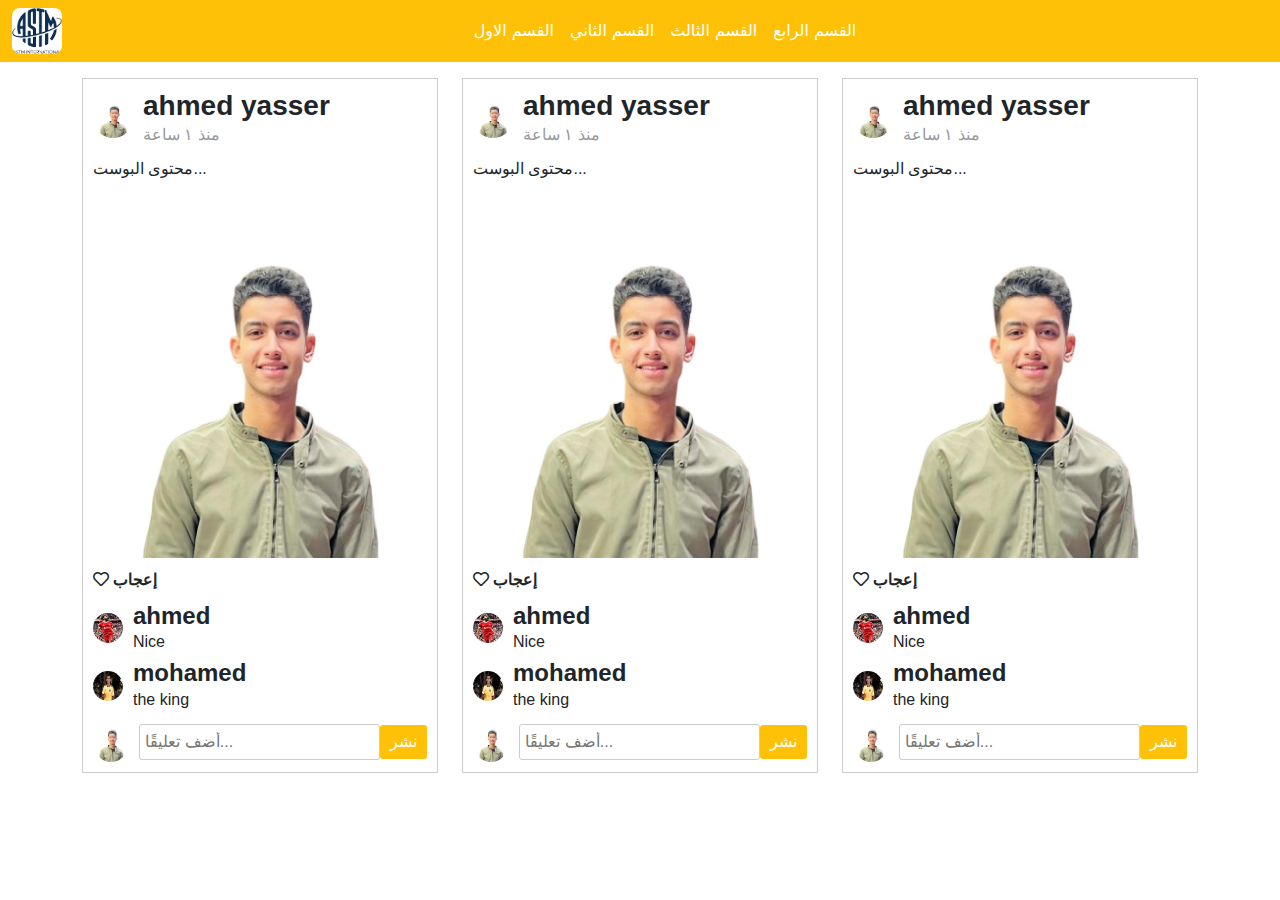
<file: indexx.html>
<!DOCTYPE html>
<html lang="en">
<head>
    <meta charset="UTF-8">
    <meta name="viewport" content="width=device-width, initial-scale=1.0">

    <link rel="preconnect" href="https://fonts.googleapis.com">
<link rel="preconnect" href="https://fonts.gstatic.com" crossorigin>
<link href="https://fonts.googleapis.com/css2?family=Agbalumo&family=Roboto+Condensed:ital@1&display=swap" rel="stylesheet">
    <title>Document</title>
    <link rel="stylesheet" href="css/bootstrap.min.css">
    <link rel="stylesheet" href="css/all.min.css">
    <link rel="stylesheet" href="css/style.css">
    <link rel="stylesheet" href="https://cdnjs.cloudflare.com/ajax/libs/font-awesome/5.15.4/css/all.min.css">


</head>
<body class="text  ">
  
    <nav class="navbar navbar-expand-lg navbar-light bg-warning">
        <div class="container-fluid">
          <a class="" href="#"><img src="images.png" class="rounded-3 ml-3 "  width="50" alt=""></a>
          <button class="navbar-toggler" type="button" data-bs-toggle="collapse" data-bs-target="#navbarNav" aria-controls="navbarNav" aria-expanded="false" aria-label="Toggle navigation">
            <span class="navbar-toggler-icon"></span>
          </button>
          <div class="collapse navbar-collapse" id="navbarNav">
            <ul class="navbar-nav m-auto text-white  ">
              <li class="nav-item text-white">
                <a class="nav-link active text-white" aria-current="page" href="index.html">القسم الاول</a>
              </li>
              <li class="nav-item">
                <a class="nav-link text-white" href="index.html">القسم الثاني</a>
              </li>
              <li class="nav-item">
                <a class="nav-link text-white" href="index.html">القسم الثالث</a>
              </li>
              <li class="nav-item">
                <a class="nav-link text-white" href="index.html" tabindex="-1" aria-disabled="true">القسم الرابع</a>
              </li>
            </ul>
          </div>
        </div>
      </nav>

      <div class="container">
        <div class="row">
          <div class="col-md-4">
            <div class="post  mt-3">
              <div class="header">
                <img class="profile-picture" src="IMG_2068.JPG" alt="Profile Picture">
                <div class="post-info">
                  <h3 class="username">ahmed yasser </h3>
                  <p class="post-time">منذ ١ ساعة</p>
                </div>
              </div>
              <p class="post-content">محتوى البوست...</p>
              <img class="post-image" src="IMG_2068.JPG" alt="Post Image">
              <div class="likes">  <i class="far fa-heart"></i>
                إعجاب</div>
              <div class="comments">
                <div class="comment">
                  <img class="comment-profile-picture" src="تنزيل.jfif" alt="Comment Profile Picture">
                  <div class="comment-info">
                    <h4 class="username"> ahmed</h4>
                    <p class="comment-text"> Nice</p>
                  </div>
                </div>
                <div class="comment">
                  <img class="comment-profile-picture" src="pexels-photo-2106220.webp" alt="Comment Profile Picture">
                  <div class="comment-info">
                    <h4 class="username"> mohamed</h4>
                    <p class="comment-text"> the king</p>
                  </div>
                </div>
              </div>
              <div class="add-comment">
                <img class="profile-picture" src="IMG_2068.JPG" alt="Profile Picture">
                <input type="text" placeholder="أضف تعليقًا...">
                <button class="bg-warning">نشر</button>
              </div>
            </div>

          </div>
          <br>
          <div class="col-md-4">
            <div class="post  mt-3">
              <div class="header">
                <img class="profile-picture" src="IMG_2068.JPG" alt="Profile Picture">
                <div class="post-info">
                  <h3 class="username">ahmed yasser </h3>
                  <p class="post-time">منذ ١ ساعة</p>
                </div>
              </div>
              <p class="post-content">محتوى البوست...</p>
              <img class="post-image" src="IMG_2068.JPG" alt="Post Image">
              <div class="likes">  <i class="far fa-heart"></i>
                إعجاب</div>
              <div class="comments">
                <div class="comment">
                  <img class="comment-profile-picture" src="تنزيل.jfif" alt="Comment Profile Picture">
                  <div class="comment-info">
                    <h4 class="username"> ahmed</h4>
                    <p class="comment-text"> Nice</p>
                  </div>
                </div>
                <div class="comment">
                  <img class="comment-profile-picture" src="pexels-photo-2106220.webp" alt="Comment Profile Picture">
                  <div class="comment-info">
                    <h4 class="username"> mohamed</h4>
                    <p class="comment-text"> the king</p>
                  </div>
                </div>
              </div>
              <div class="add-comment">
                <img class="profile-picture" src="IMG_2068.JPG" alt="Profile Picture">
                <input type="text" placeholder="أضف تعليقًا...">
                <button class="bg-warning">نشر</button>
              </div>
            </div>
          </div>
          <br>
          <div class="col-md-4">
            <div class="post  mt-3">
              <div class="header">
                <img class="profile-picture" src="IMG_2068.JPG" alt="Profile Picture">
                <div class="post-info">
                  <h3 class="username">ahmed yasser </h3>
                  <p class="post-time">منذ ١ ساعة</p>
                </div>
              </div>
              <p class="post-content">محتوى البوست...</p>
              <img class="post-image" src="IMG_2068.JPG" alt="Post Image">
              <div class="likes">  <i class="far fa-heart"></i>
                إعجاب</div>
              <div class="comments">
                <div class="comment">
                  <img class="comment-profile-picture" src="تنزيل.jfif" alt="Comment Profile Picture">
                  <div class="comment-info">
                    <h4 class="username"> ahmed</h4>
                    <p class="comment-text"> Nice</p>
                  </div>
                </div>
                <div class="comment">
                  <img class="comment-profile-picture" src="pexels-photo-2106220.webp" alt="Comment Profile Picture">
                  <div class="comment-info">
                    <h4 class="username"> mohamed</h4>
                    <p class="comment-text"> the king</p>
                  </div>
                </div>
              </div>
              <div class="add-comment">
                <img class="profile-picture" src="IMG_2068.JPG" alt="Profile Picture">
                <input type="text" placeholder="أضف تعليقًا...">
                <button class="bg-warning">نشر</button>
              </div>
            </div>
          </div>
        </div>
      </div>
    
      <footer>   
        <div>
          
        </div>
      
      </footer>
    
  
 
 
<script src="js/bootstrap.bundle.min.js"></script>



</body>

</html>
</file>
<file: css/style.css>
.body{
    font-family: Condensed;
}

.post {
    border: 1px solid #ccc;
    padding: 10px;
    max-width: 500px;
    margin: 0 auto;
    font-family: Arial, sans-serif;
  }
  
  .header {
    display: flex;
    align-items: center;
    margin-bottom: 10px;
  }
  
  .profile-picture {
    width: 40px;
    height: 40px;
    border-radius: 50%;
    margin-right: 10px;
  }
  
  .post-info {
    display: flex;
    flex-direction: column;
  }
  
  .username {
    margin: 0;
    font-weight: bold;
  }
  
  .post-time {
    margin: 0;
    color: #999;
  }
  
  .post-content {
    margin-bottom: 10px;
  }
  
  .post-image {
    width: 100%;
    margin-bottom: 10px;
  }
  
  .likes {
    margin-bottom: 10px;
    font-weight: bold;
  }
  
  .comment {
    display: flex;
    align-items: center;
    margin-bottom: 5px;
  }
  
  .comment-profile-picture {
    width: 30px;
    height: 30px;
    border-radius: 50%;
    margin-right: 10px;
  }
  
  .comment-info {
    display: flex;
    flex-direction: column;
  }
  
  .comment-text {
    margin: 0;
  }
  
  .add-comment {
    display: flex;
    align-items: center;
    margin-top: 10px;
  }
  
  input[type="text"] {
    width: 80%;
    padding: 5px;
    border: 1px solid #ccc;
    border-radius: 3px;
  }
  
  button {
    padding: 5px 10px;
    background-color: #4CAF50;
    color: white;
    border: none;
    cursor: pointer;
    border-radius: 3px;
  }
  .logo {
    width: 200px;
    height: 50px;
    margin: 10px;
  }
  hr{
    border: solid blue 2px;
    width: 250px;
    margin: 10px  auto;
}
.icon-container {
    display: flex;
    align-items: center;
    justify-content: center;
    flex-direction: column;
    margin-bottom: 20px;
  }
  
  .icon {
    background-color: #f2f2f2;
    border-radius: 50%;
    width: 80px;
    height: 80px;
    display: flex;
    align-items: center;
    justify-content: center;
    margin-bottom: 10px;
  }
  
  .icon i {
    font-size: 40px;
    color: orange;
  }
  
  .icon-label {
    font-size: 16px;
    color: orange;
  }
</file>
